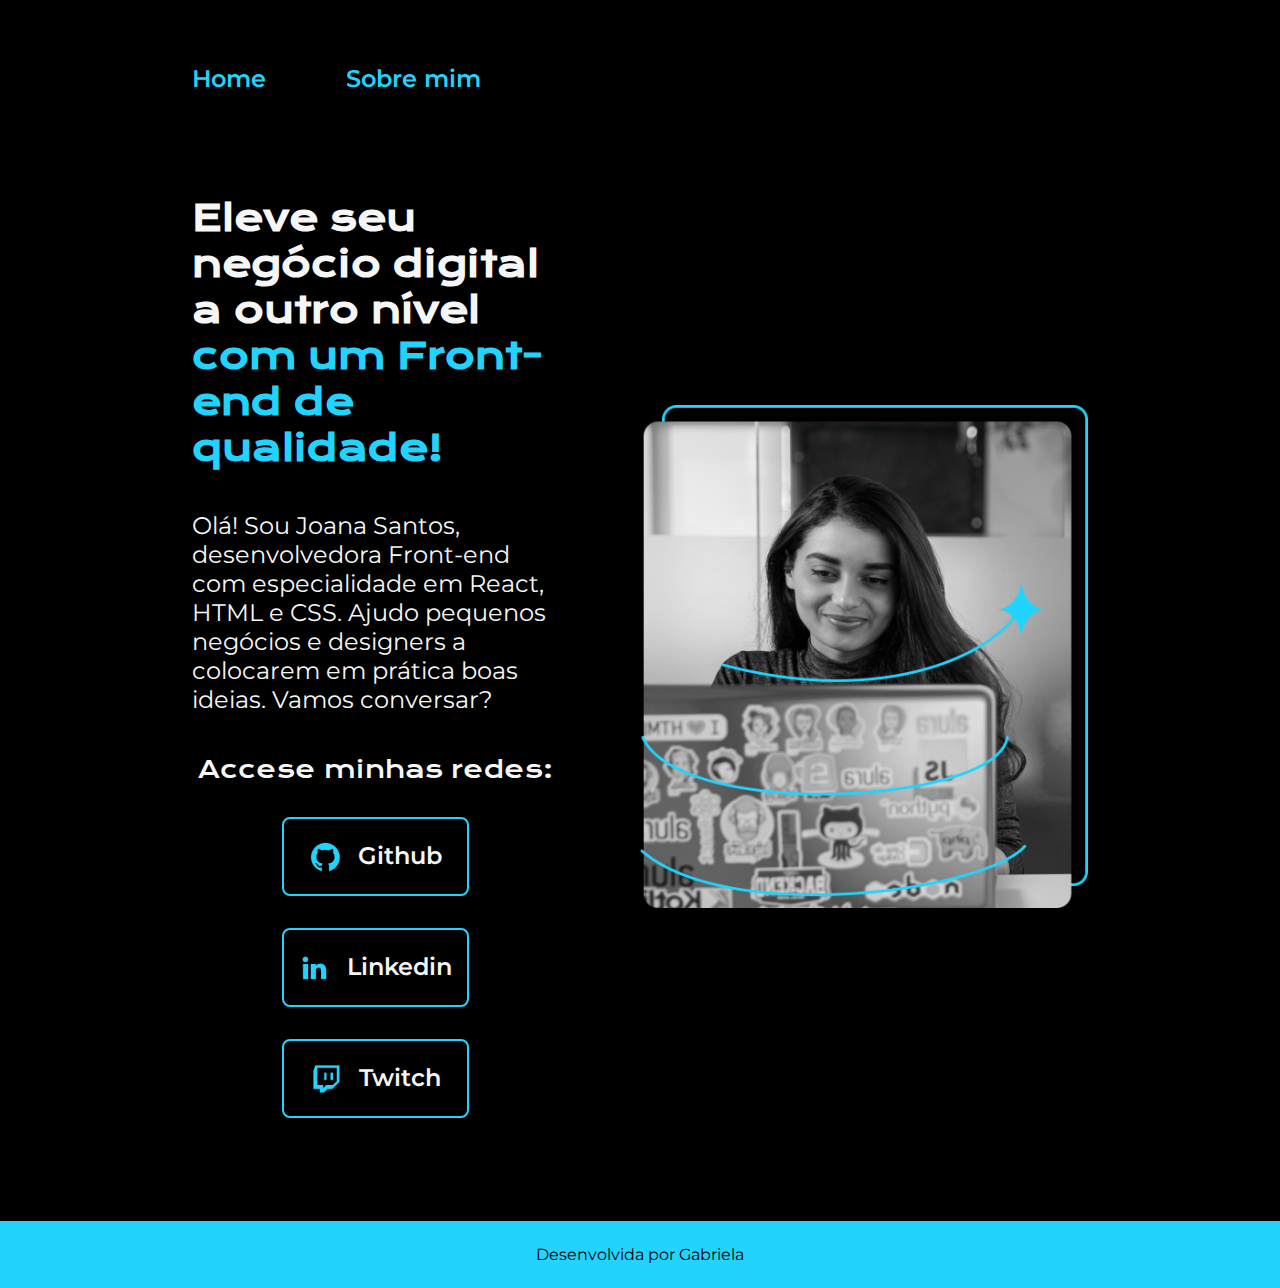
<file: index.html>
<!DOCTYPE html>
<html lang="pt-br">
<head>
    <meta charset="UTF-8">
    <meta http-equiv="X-UA-Compatible" content="IE=edge">
    <meta name="viewport" content="width=device-width, initial-scale=1.0">
    <link rel="stylesheet" href="./styles/style.css">
    <title>Portifolio</title>
</head>
<body>
    <header class="cabecalho">
        <nav class="cabecalho__menu">
            <a class="cabecalho__menu__link" href="index.html">Home</a>
            <a class="cabecalho__menu__link" href="about.html">Sobre mim</a>
        </nav>
    </header>

    <main class="apresentacao">
        <section class="apresentacao__conteudo">
            <h1 class="apresentacao__conteudo__titulo">Eleve seu negócio digital a outro nível <strong class="titulo-destaque">com um Front-end de qualidade!</strong> </h1>
            <p class="apresentacao__conteudo__texto">Olá! Sou Joana Santos, desenvolvedora Front-end com especialidade em React, HTML e CSS. Ajudo pequenos negócios e designers a colocarem em prática boas ideias. Vamos conversar?</p>
            <div class="apresentacao__links">
                <h2 class="apresentacao__links__subtitulo">Accese minhas redes:</h2>
                <a class="apresentacao__links__navegacao" href="">
                    <img src="./assets/github.png" alt="">
                    Github
                </a>
                <a class="apresentacao__links__navegacao" href="">
                    <img src="./assets/linkedin.png" alt="">
                    Linkedin
                </a>
                <a class="apresentacao__links__navegacao" href="">
                    <img src="./assets/twitch.png" alt="">
                    Twitch
                </a>
            </div>
        </section>        
        <img class="apresentacao__imagem" src="assets/imagemMenina.png" alt="Foto da Joana">
    </main>

    <footer>
        <p class="rodape">Desenvolvida por Gabriela</p>
    </footer>
</body>
</html>
</file>
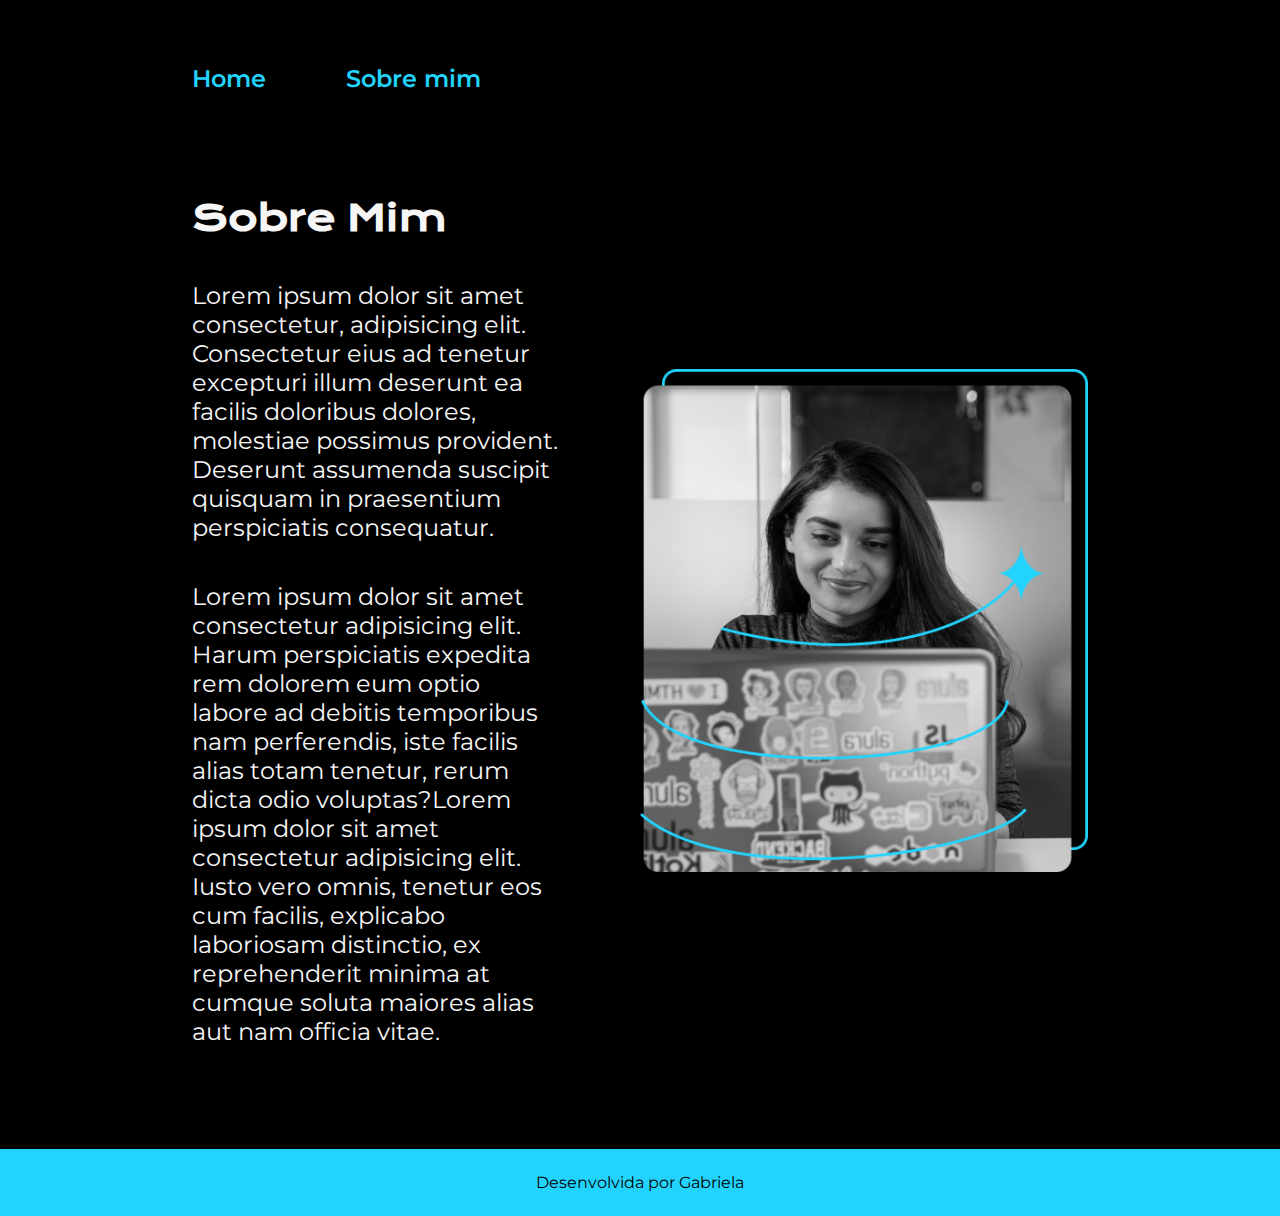
<file: about.html>
<!DOCTYPE html>
<html lang="pt-br">
<head>
    <meta charset="UTF-8">
    <meta http-equiv="X-UA-Compatible" content="IE=edge">
    <meta name="viewport" content="width=device-width, initial-scale=1.0">
    <title>sobre mim</title>
    <link rel="stylesheet" href="./styles/style.css">
</head>
<body>
    <header class="cabecalho">
        <nav class="cabecalho__menu">
            <a class="cabecalho__menu__link" href="index.html">Home</a>
            <a class="cabecalho__menu__link" href="about.html">Sobre mim</a>
        </nav>
    </header>

    <main class="apresentacao">

        <section class="apresentacao__conteudo">
            <h1 class="apresentacao__conteudo__titulo">Sobre Mim</h1>
            <p class="apresentacao__conteudo__texto">Lorem ipsum dolor sit amet consectetur, adipisicing elit. Consectetur eius ad tenetur excepturi illum deserunt ea facilis doloribus dolores, molestiae possimus provident. Deserunt assumenda suscipit quisquam in praesentium perspiciatis consequatur.</p>
            <p class="apresentacao__conteudo__texto">Lorem ipsum dolor sit amet consectetur adipisicing elit. Harum perspiciatis expedita rem dolorem eum optio labore ad debitis temporibus nam perferendis, iste facilis alias totam tenetur, rerum dicta odio voluptas?Lorem ipsum dolor sit amet consectetur adipisicing elit. Iusto vero omnis, tenetur eos cum facilis, explicabo laboriosam distinctio, ex reprehenderit minima at cumque soluta maiores alias aut nam officia vitae.</p>
        </section>
        <img class="apresentacao__imagem" src="assets/imagemMenina.png" alt="Foto da Joana">

    </main>

    <footer>
        <p class="rodape">Desenvolvida por Gabriela</p>
    </footer>
</body>
</html>
</file>
<file: styles/style.css>
@import url('https://fonts.googleapis.com/css2?family=Krona+One&family=Montserrat:wght@400;600&display=swap');

/* variaveis */

:root{
    --cor-principal: #000;
    --cor-secundaria: #f6f6f6;
    --cor-terciaria: #22D4FD;
    --cor-hover: #272727;

    --fonte-principal: 'Krona One', sans-serif;
    --fonte-secundaria: 'Montserrat', sans-serif;
}

/* Reset CSS Simplificado */

*, 
*:after,
*:before {
    margin: 0;
    padding: 0;
    text-decoration: none;
}

/* Reset Ustilizado na aula */

body{
    box-sizing: border-box;
    background-color: var(--cor-principal);
    color: var(--cor-secundaria);
}

.cabecalho{
    padding: 5% 0%  0% 15%;
}

.cabecalho__menu{
    display: flex;
    gap: 80px;
}

.cabecalho__menu__link{
    font-family: var(--fonte-secundaria);
    font-size: 1.5rem;
    font-weight: 600;
    color: var(--cor-terciaria);
}

.titulo-destaque{
    color: var(--cor-terciaria);
}


.apresentacao{
    padding: 8% 15%;
    display: flex;
    align-items: center;
    justify-content: space-between;
    gap: 82px;
}

.apresentacao__conteudo{
    width: 50%;
    display: flex;
    flex-direction: column;
    gap: 40px;
}

.apresentacao__conteudo__titulo{
    font-size: 2.25rem;
    font-family: var(--fonte-principal);
}

.apresentacao__conteudo__texto{
    font-size: 1.5rem;
    font-family: var(--fonte-secundaria);
}

.apresentacao__links {
    display: flex;
    flex-direction: column;
    justify-content: space-between;
    align-items: center;
    gap: 32px;
}

.apresentacao__links__subtitulo{
    font-family: var(--fonte-principal);
    font-weight: 400;
    font-size: 1.5rem;
}

.apresentacao__links__navegacao {
    display: flex;
    justify-content: center;
    gap: 16px;
    width: 50%;
    text-align: center;
    border: 2px solid var(--cor-terciaria);
    border-radius: 8px;
    font-size: 24px;
    padding: 21.5px 0;
    color: #F6F6F6;
    font-family: var(--fonte-secundaria);
    font-weight: 600;
}

.apresentacao__links__link:hover{
    background-color: var(--cor-hover);
}

.apresentacao__imagem{
    width: 50%;
}

.rodape{
    color: var(--cor-principal);
    background-color: var(--cor-terciaria);
    padding: 24px;
    text-align: center;
    font-family: var(--fonte-secundaria);
    font-weight: 400;
}

@media (max-width: 1200px){

    .cabecalho{
        padding: 10%;
    }

    .cabecalho__menu{
        justify-content: center;
    }

    .apresentacao{
        flex-direction: column-reverse;
        padding: 5%;
    }

    .apresentacao__conteudo{
        width: auto;
    }

    .apresentacao__imagem{
        width: 75%;
    }
}
</file>
